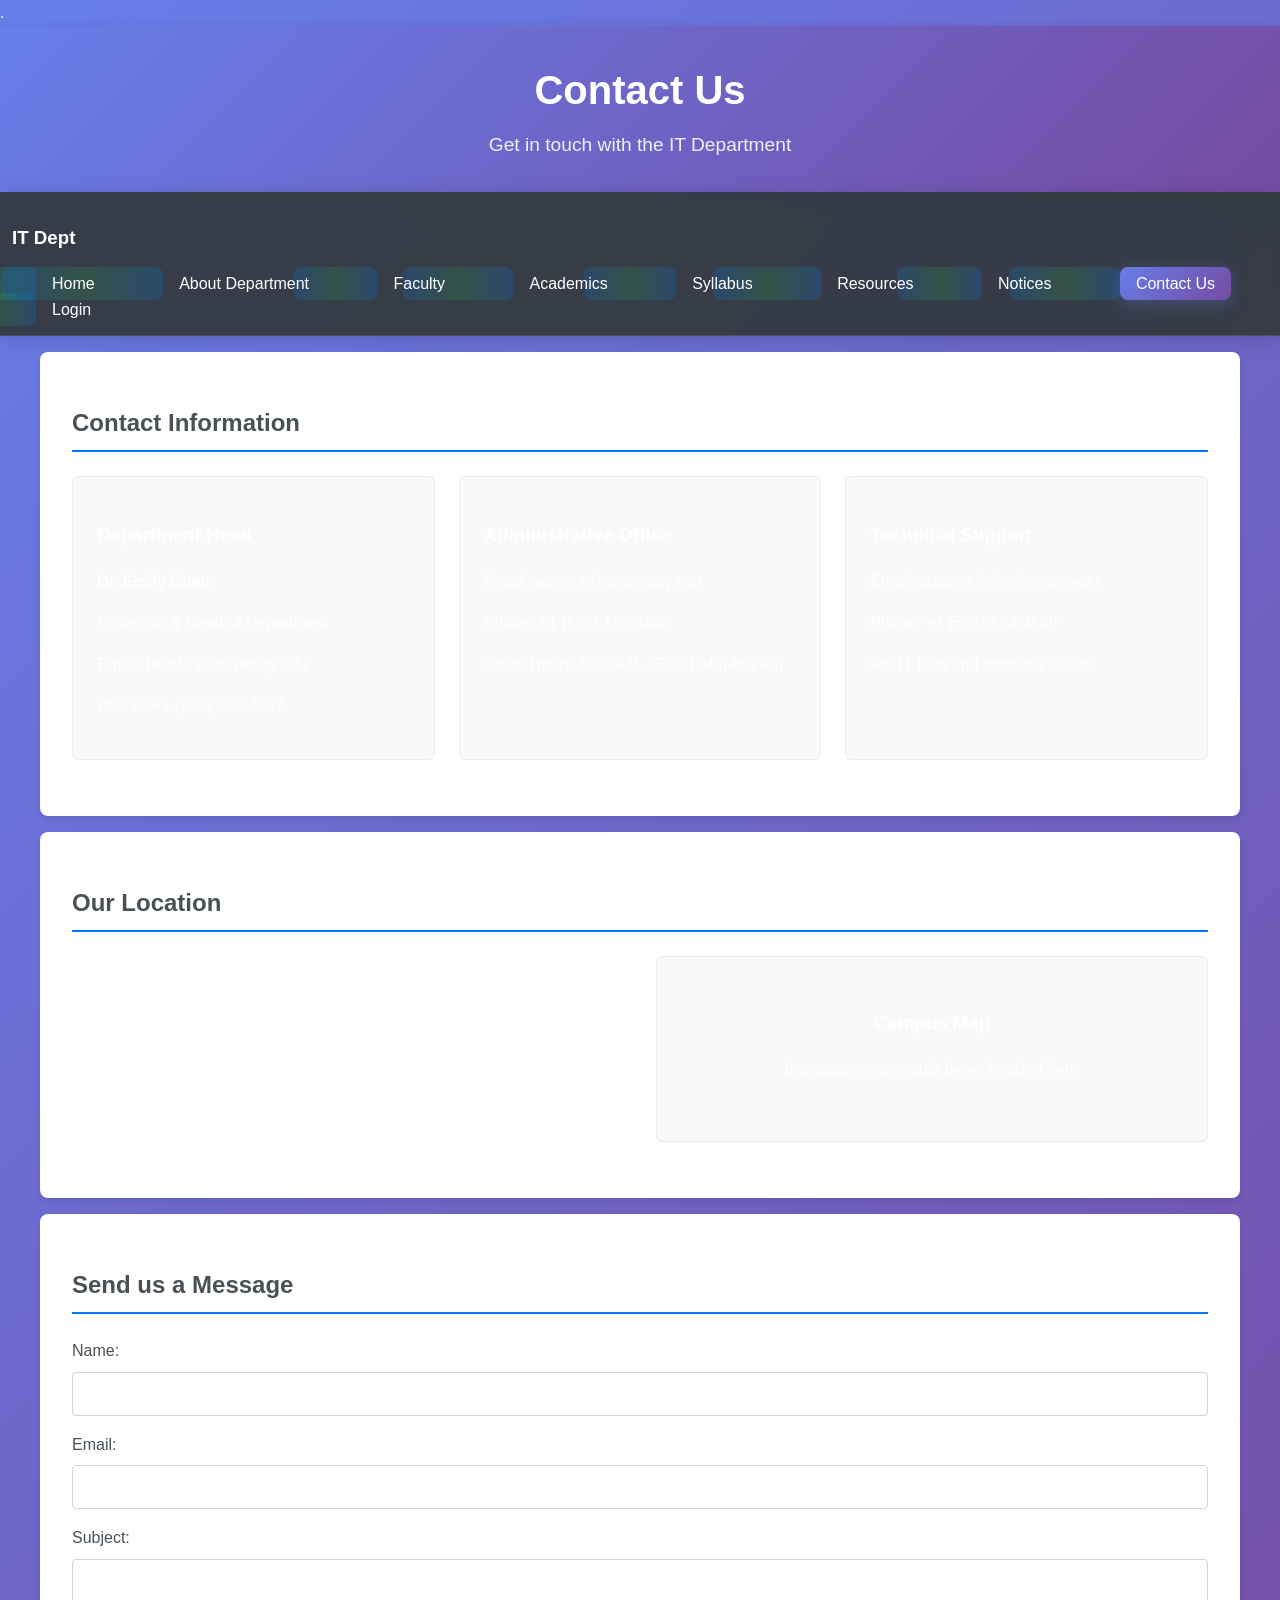
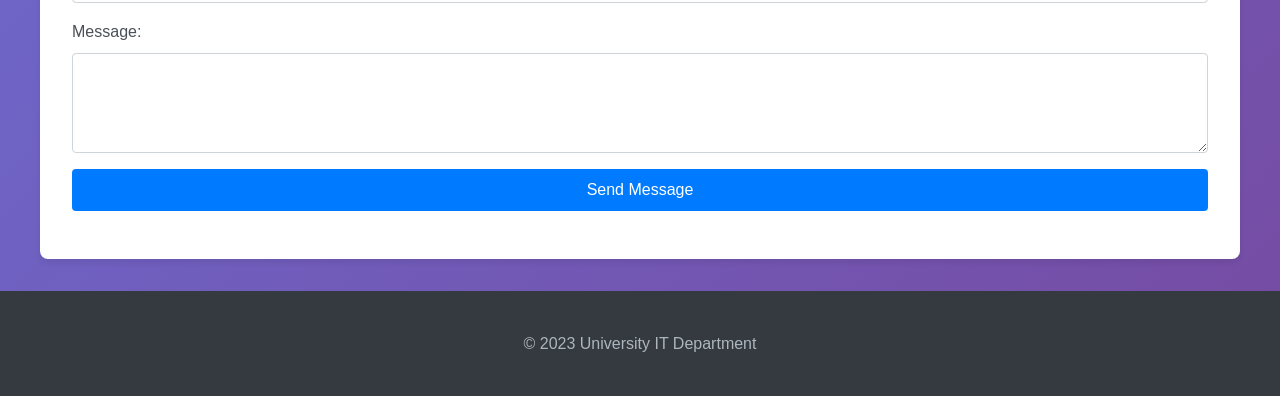
<file: contact.html>
.
<!DOCTYPE html>
<html lang="en">

<head>
    <meta charset="UTF-8">
    <meta name="viewport" content="width=device-width, initial-scale=1.0">
    <title>Contact - IT Department</title>
    <link rel="stylesheet" href="styles.css">
</head>

<body>
    <header>
        <h1>Contact Us</h1>
        <p>Get in touch with the IT Department</p>
    </header>
    <nav class="glass-nav">
        <div class="nav-container">
            <div class="nav-logo">
                <h3>IT Dept</h3>
            </div>
            <div class="hamburger" id="hamburger">
                <span></span>
                <span></span>
                <span></span>
            </div>
            <div class="nav-links" id="nav-links">
                <a href="index.html" class="nav-link">Home</a>
                <a href="about.html" class="nav-link">About Department</a>
                <a href="faculty.html" class="nav-link">Faculty</a>
                <a href="index.html#programs" class="nav-link">Academics</a>
                <a href="syllabus.html" class="nav-link">Syllabus</a>
                <a href="resources.html" class="nav-link">Resources</a>
                <a href="news.html" class="nav-link">Notices</a>
                <a href="contact.html" class="nav-link active">Contact Us</a>
                <a href="index.html" class="nav-link primary">Login</a>
            </div>
        </div>
    </nav>
    <section id="contact-info">
        <h2>Contact Information</h2>
        <div class="contact-details">
            <div class="contact-item">
                <h3>Department Head</h3>
                <p><strong>Dr. Emily Chen</strong></p>
                <p>Professor & Head of Department</p>
                <p>Email: head.it@university.edu</p>
                <p>Phone: +1 (555) 123-4567</p>
            </div>
            <div class="contact-item">
                <h3>Administrative Office</h3>
                <p>Email: admin.it@university.edu</p>
                <p>Phone: +1 (555) 123-4568</p>
                <p>Office Hours: 9:00 AM - 5:00 PM (Mon-Fri)</p>
            </div>
            <div class="contact-item">
                <h3>Technical Support</h3>
                <p>Email: support.it@university.edu</p>
                <p>Phone: +1 (555) 123-4569</p>
                <p>For IT help and technical issues</p>
            </div>
        </div>
    </section>
    <section id="location">
        <h2>Our Location</h2>
        <div class="location-info">
            <div class="address">
                <h3>Address</h3>
                <p>IT Department<br>
                    University Campus<br>
                    123 Technology Drive<br>
                    Tech City, TC 12345</p>
            </div>
            <div class="map-placeholder">
                <h3>Campus Map</h3>
                <p>Interactive map would be embedded here</p>
                <!-- In a real site, embed Google Maps or campus map -->
            </div>
        </div>
    </section>
    <section id="contact-form">
        <h2>Send us a Message</h2>
        <form id="contact-form-element">
            <label for="name">Name:</label>
            <input type="text" id="name" required>
            <label for="email">Email:</label>
            <input type="email" id="email" required>
            <label for="subject">Subject:</label>
            <input type="text" id="subject" required>
            <label for="message">Message:</label>
            <textarea id="message" required></textarea>
            <button type="submit">Send Message</button>
        </form>
    </section>
    <footer>
        <p>&copy; 2023 University IT Department</p>
    </footer>
    <script>
        document.getElementById('contact-form-element').addEventListener('submit', function (e) {
            e.preventDefault();
            alert('Message sent successfully! (simulated)');
            this.reset();
        });
    </script>
    <script src="script.js"></script>
    <script>
        // Hamburger menu functionality
        document.addEventListener('DOMContentLoaded', function () {
            const hamburger = document.getElementById('hamburger');
            const navLinks = document.getElementById('nav-links');

            hamburger.addEventListener('click', function () {
                hamburger.classList.toggle('active');
                navLinks.classList.toggle('active');
            });

            // Close menu when clicking on a link
            const navItems = navLinks.querySelectorAll('.nav-link');
            navItems.forEach(item => {
                item.addEventListener('click', function () {
                    hamburger.classList.remove('active');
                    navLinks.classList.remove('active');
                });
            });

            // Close menu when clicking outside
            document.addEventListener('click', function (event) {
                if (!hamburger.contains(event.target) && !navLinks.contains(event.target)) {
                    hamburger.classList.remove('active');
                    navLinks.classList.remove('active');
                }
            });
        });
    </script>
</body>

</html>
</file>
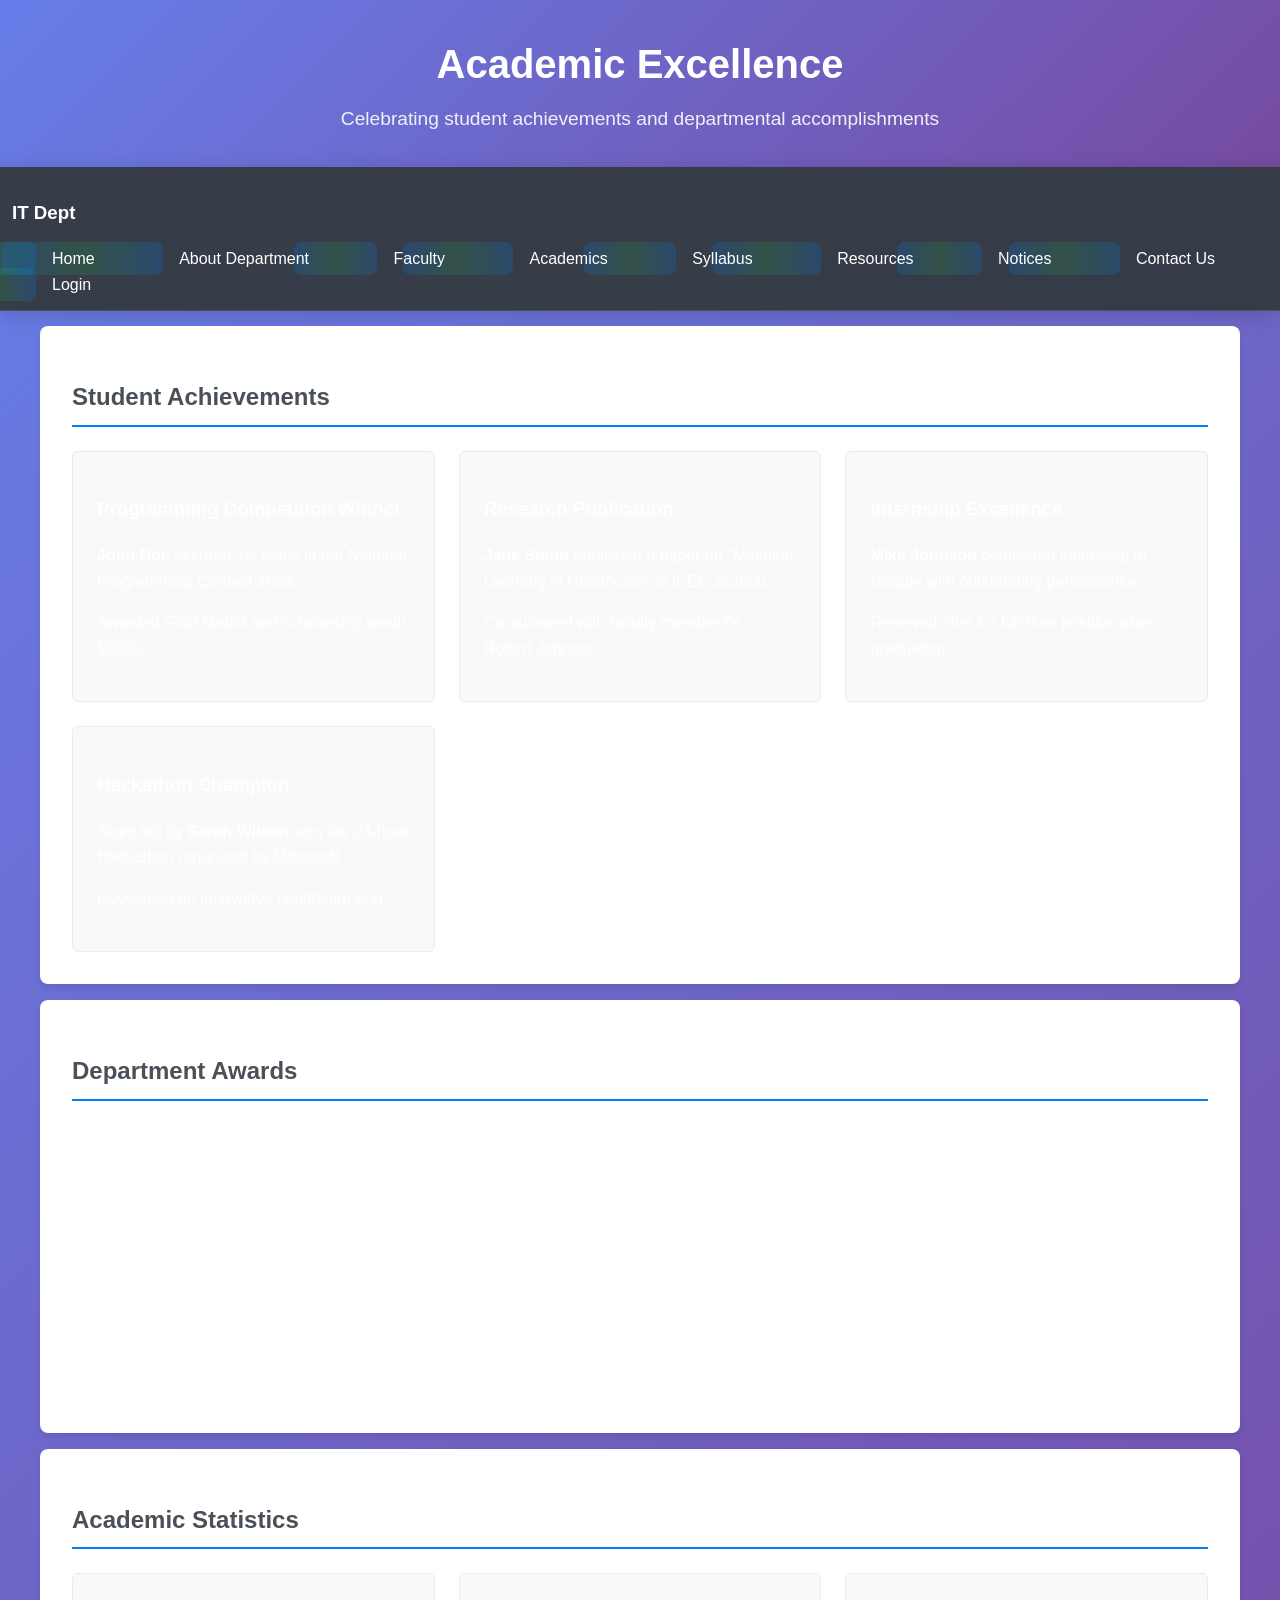
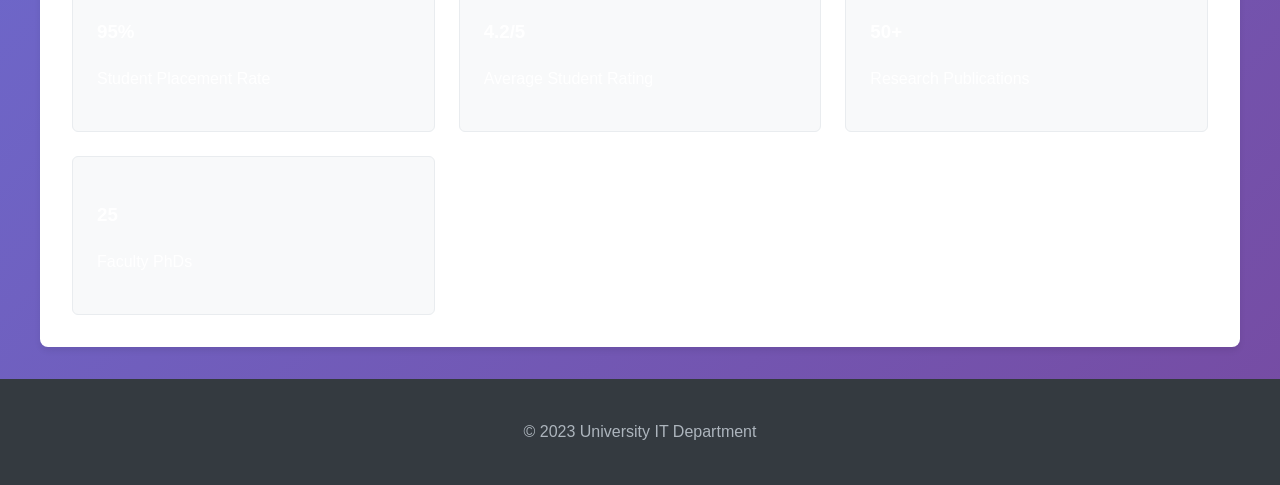
<file: excellence.html>
<!DOCTYPE html>
<html lang="en">

<head>
    <meta charset="UTF-8">
    <meta name="viewport" content="width=device-width, initial-scale=1.0">
    <title>Academic Excellence - IT Department</title>
    <link rel="stylesheet" href="styles.css">
</head>

<body>
    <header>
        <h1>Academic Excellence</h1>
        <p>Celebrating student achievements and departmental accomplishments</p>
    </header>
    <nav class="glass-nav">
        <div class="nav-container">
            <div class="nav-logo">
                <h3>IT Dept</h3>
            </div>
            <div class="hamburger" id="hamburger">
                <span></span>
                <span></span>
                <span></span>
            </div>
            <div class="nav-links" id="nav-links">
                <a href="index.html" class="nav-link">Home</a>
                <a href="about.html" class="nav-link">About Department</a>
                <a href="faculty.html" class="nav-link">Faculty</a>
                <a href="index.html#programs" class="nav-link">Academics</a>
                <a href="syllabus.html" class="nav-link">Syllabus</a>
                <a href="resources.html" class="nav-link">Resources</a>
                <a href="news.html" class="nav-link">Notices</a>
                <a href="contact.html" class="nav-link">Contact Us</a>
                <a href="index.html" class="nav-link primary">Login</a>
            </div>
        </div>
    </nav>
    <section id="achievements">
        <h2>Student Achievements</h2>
        <div class="achievement-grid">
            <div class="achievement">
                <h3>Programming Competition Winner</h3>
                <p><strong>John Doe</strong> secured 1st place in the National Programming Contest 2023.</p>
                <p>Awarded Gold Medal and scholarship worth $5000.</p>
            </div>
            <div class="achievement">
                <h3>Research Publication</h3>
                <p><strong>Jane Smith</strong> published a paper on "Machine Learning in Healthcare" in IEEE Journal.
                </p>
                <p>Co-authored with faculty member Dr. Robert Johnson.</p>
            </div>
            <div class="achievement">
                <h3>Internship Excellence</h3>
                <p><strong>Mike Johnson</strong> completed internship at Google with outstanding performance.</p>
                <p>Received offer for full-time position after graduation.</p>
            </div>
            <div class="achievement">
                <h3>Hackathon Champion</h3>
                <p>Team led by <strong>Sarah Wilson</strong> won the 24-hour Hackathon organized by Microsoft.</p>
                <p>Developed an innovative healthcare app.</p>
            </div>
        </div>
    </section>
    <section id="department-awards">
        <h2>Department Awards</h2>
        <div class="award-list">
            <div class="award">
                <h3>Best IT Department 2023</h3>
                <p>Awarded by National Education Council for excellence in teaching and research.</p>
            </div>
            <div class="award">
                <h3>Industry Partnership Excellence</h3>
                <p>Recognized for outstanding collaboration with leading tech companies.</p>
            </div>
            <div class="award">
                <h3>Research Excellence Award</h3>
                <p>Department faculty published 50+ papers in reputed international journals.</p>
            </div>
        </div>
    </section>
    <section id="statistics">
        <h2>Academic Statistics</h2>
        <div class="stats-grid">
            <div class="stat">
                <h3>95%</h3>
                <p>Student Placement Rate</p>
            </div>
            <div class="stat">
                <h3>4.2/5</h3>
                <p>Average Student Rating</p>
            </div>
            <div class="stat">
                <h3>50+</h3>
                <p>Research Publications</p>
            </div>
            <div class="stat">
                <h3>25</h3>
                <p>Faculty PhDs</p>
            </div>
        </div>
    </section>
    <footer>
        <p>&copy; 2023 University IT Department</p>
    </footer>
    <script src="script.js"></script>
    <script>
        // Hamburger menu functionality
        document.addEventListener('DOMContentLoaded', function () {
            const hamburger = document.getElementById('hamburger');
            const navLinks = document.getElementById('nav-links');

            hamburger.addEventListener('click', function () {
                hamburger.classList.toggle('active');
                navLinks.classList.toggle('active');
            });

            // Close menu when clicking on a link
            const navItems = navLinks.querySelectorAll('.nav-link');
            navItems.forEach(item => {
                item.addEventListener('click', function () {
                    hamburger.classList.remove('active');
                    navLinks.classList.remove('active');
                });
            });

            // Close menu when clicking outside
            document.addEventListener('click', function (event) {
                if (!hamburger.contains(event.target) && !navLinks.contains(event.target)) {
                    hamburger.classList.remove('active');
                    navLinks.classList.remove('active');
                }
            });
        });
    </script>
</body>

</html>
</file>
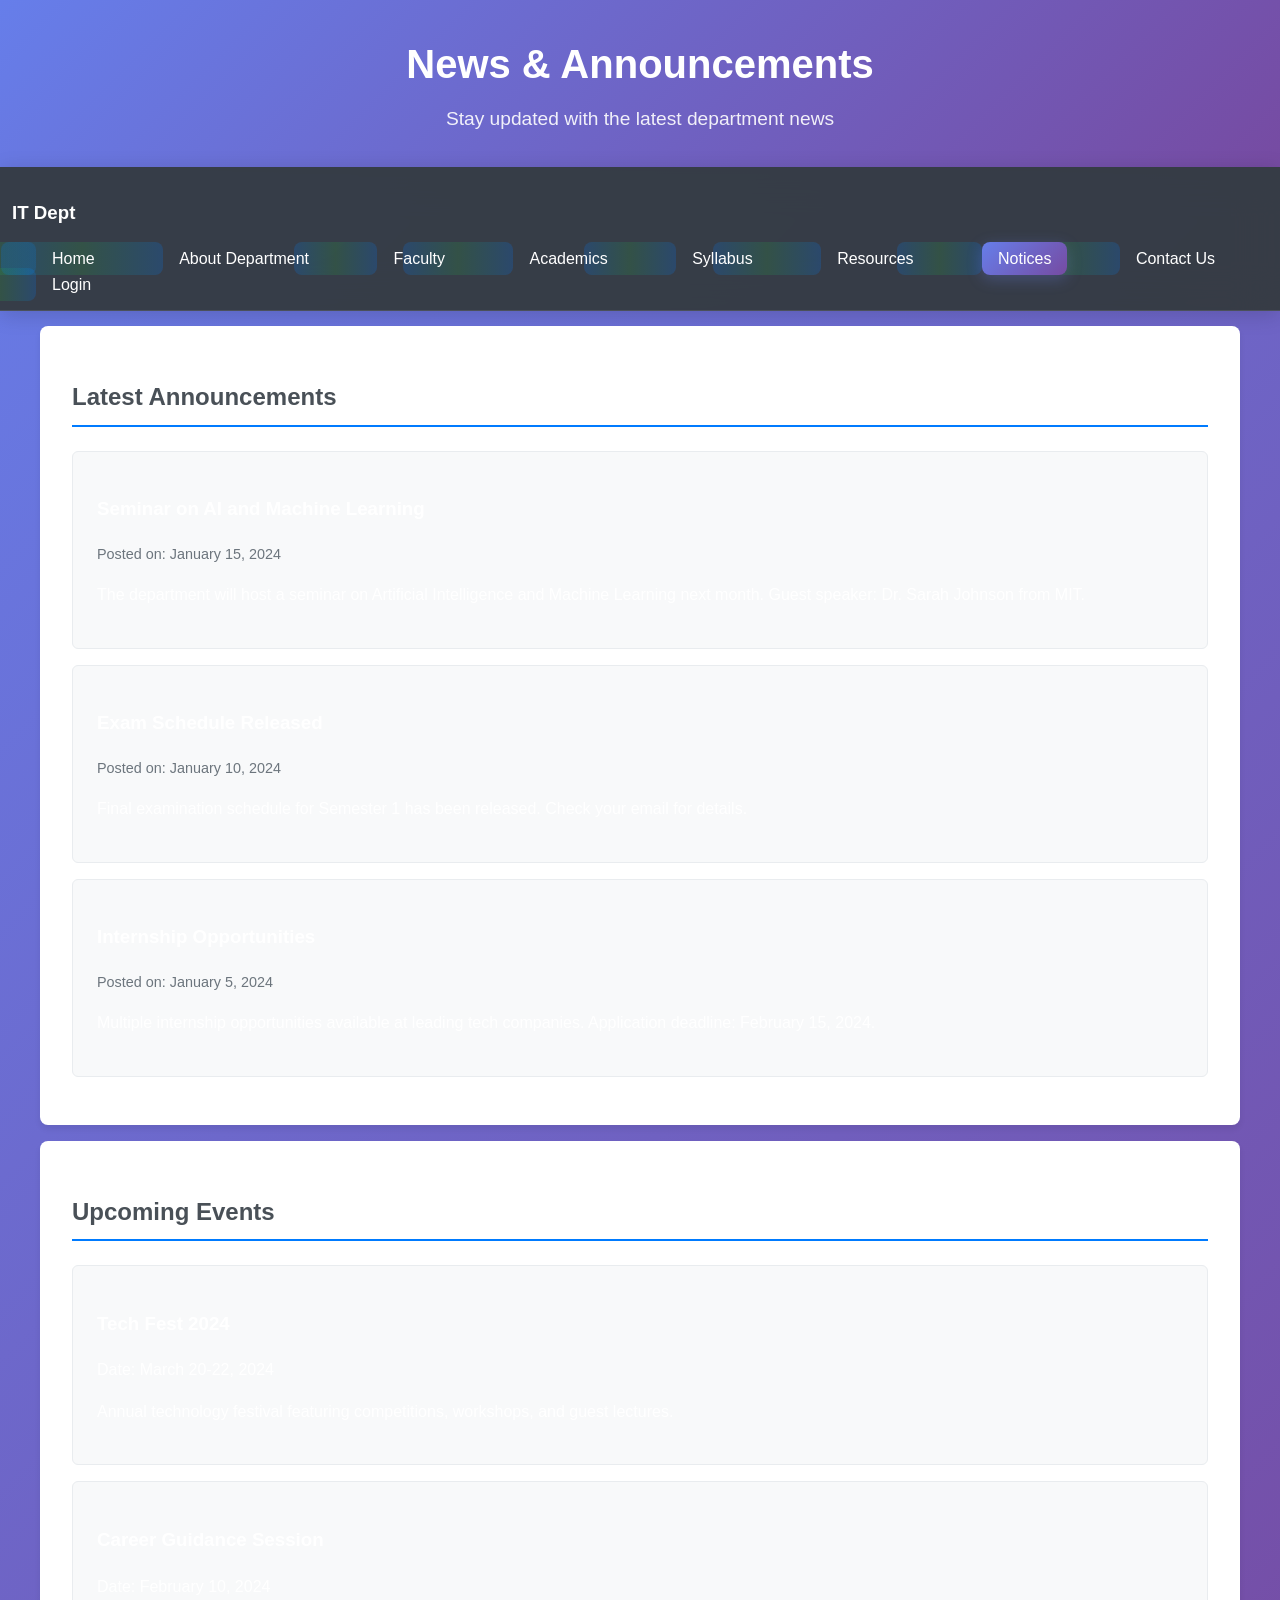
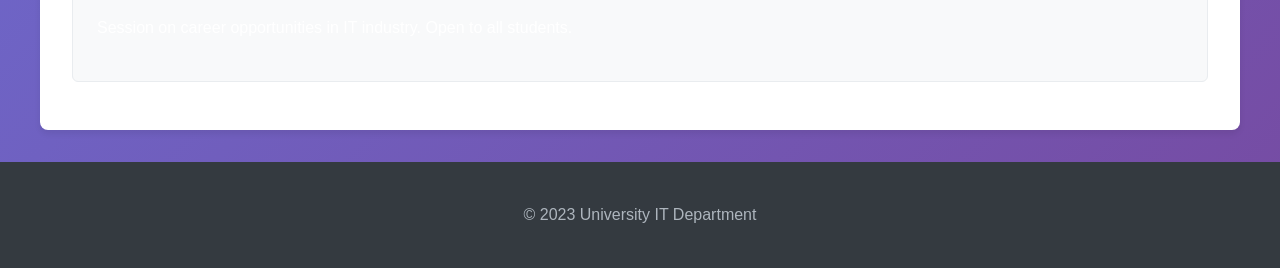
<file: news.html>
<!DOCTYPE html>
<html lang="en">

<head>
    <meta charset="UTF-8">
    <meta name="viewport" content="width=device-width, initial-scale=1.0">
    <title>News & Announcements - IT Department</title>
    <link rel="stylesheet" href="styles.css">
</head>

<body>
    <header>
        <h1>News & Announcements</h1>
        <p>Stay updated with the latest department news</p>
    </header>
    <nav class="glass-nav">
        <div class="nav-container">
            <div class="nav-logo">
                <h3>IT Dept</h3>
            </div>
            <div class="hamburger" id="hamburger">
                <span></span>
                <span></span>
                <span></span>
            </div>
            <div class="nav-links" id="nav-links">
                <a href="index.html" class="nav-link">Home</a>
                <a href="about.html" class="nav-link">About Department</a>
                <a href="faculty.html" class="nav-link">Faculty</a>
                <a href="index.html#programs" class="nav-link">Academics</a>
                <a href="syllabus.html" class="nav-link">Syllabus</a>
                <a href="resources.html" class="nav-link">Resources</a>
                <a href="news.html" class="nav-link active">Notices</a>
                <a href="contact.html" class="nav-link">Contact Us</a>
                <a href="index.html" class="nav-link primary">Login</a>
            </div>
        </div>
    </nav>
    <section id="announcements">
        <h2>Latest Announcements</h2>
        <div class="news-item">
            <h3>Seminar on AI and Machine Learning</h3>
            <p class="date">Posted on: January 15, 2024</p>
            <p>The department will host a seminar on Artificial Intelligence and Machine Learning next month. Guest
                speaker: Dr. Sarah Johnson from MIT.</p>
        </div>
        <div class="news-item">
            <h3>Exam Schedule Released</h3>
            <p class="date">Posted on: January 10, 2024</p>
            <p>Final examination schedule for Semester 1 has been released. Check your email for details.</p>
        </div>
        <div class="news-item">
            <h3>Internship Opportunities</h3>
            <p class="date">Posted on: January 5, 2024</p>
            <p>Multiple internship opportunities available at leading tech companies. Application deadline: February 15,
                2024.</p>
        </div>
    </section>
    <section id="events">
        <h2>Upcoming Events</h2>
        <div class="event">
            <h3>Tech Fest 2024</h3>
            <p>Date: March 20-22, 2024</p>
            <p>Annual technology festival featuring competitions, workshops, and guest lectures.</p>
        </div>
        <div class="event">
            <h3>Career Guidance Session</h3>
            <p>Date: February 10, 2024</p>
            <p>Session on career opportunities in IT industry. Open to all students.</p>
        </div>
    </section>
    <footer>
        <p>&copy; 2023 University IT Department</p>
    </footer>
    <script src="script.js"></script>
    <script>
        // Hamburger menu functionality
        document.addEventListener('DOMContentLoaded', function () {
            const hamburger = document.getElementById('hamburger');
            const navLinks = document.getElementById('nav-links');

            hamburger.addEventListener('click', function () {
                hamburger.classList.toggle('active');
                navLinks.classList.toggle('active');
            });

            // Close menu when clicking on a link
            const navItems = navLinks.querySelectorAll('.nav-link');
            navItems.forEach(item => {
                item.addEventListener('click', function () {
                    hamburger.classList.remove('active');
                    navLinks.classList.remove('active');
                });
            });

            // Close menu when clicking outside
            document.addEventListener('click', function (event) {
                if (!hamburger.contains(event.target) && !navLinks.contains(event.target)) {
                    hamburger.classList.remove('active');
                    navLinks.classList.remove('active');
                }
            });
        });
    </script>
</body>

</html>
</file>
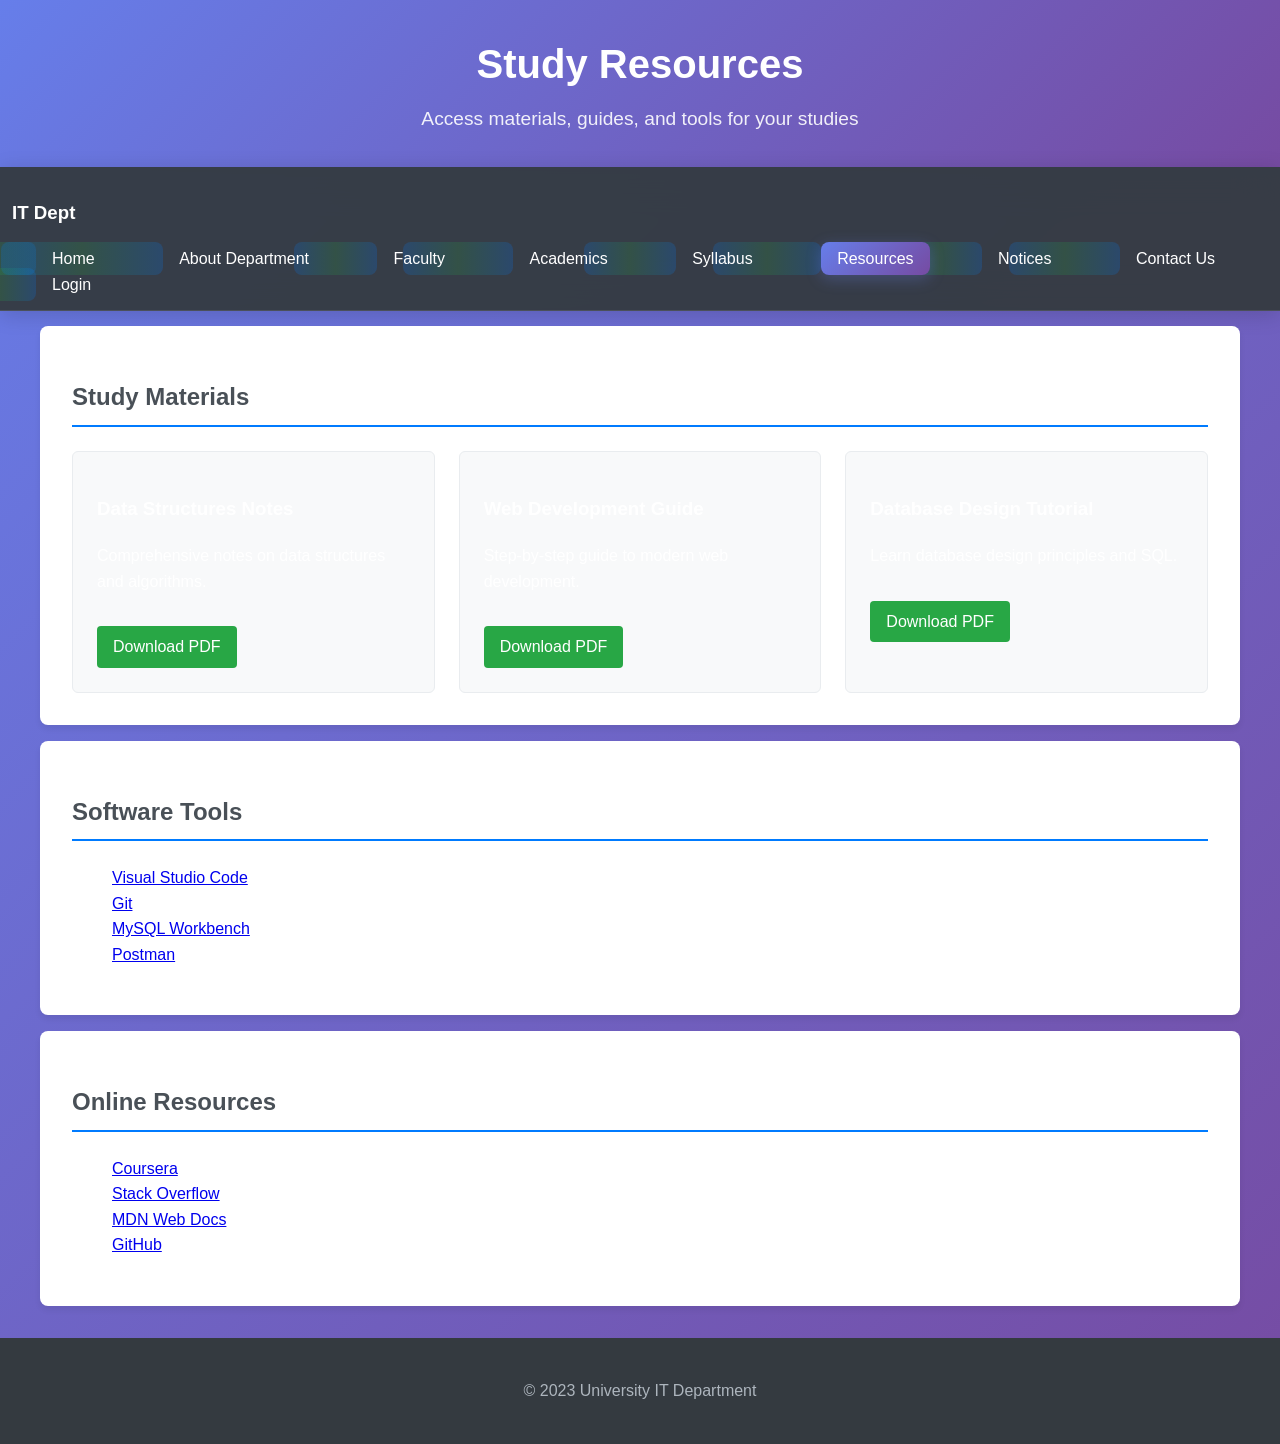
<file: resources.html>
<!DOCTYPE html>
<html lang="en">

<head>
    <meta charset="UTF-8">
    <meta name="viewport" content="width=device-width, initial-scale=1.0">
    <title>Resources - IT Department</title>
    <link rel="stylesheet" href="styles.css">
</head>

<body>
    <header>
        <h1>Study Resources</h1>
        <p>Access materials, guides, and tools for your studies</p>
    </header>
    <nav class="glass-nav">
        <div class="nav-container">
            <div class="nav-logo">
                <h3>IT Dept</h3>
            </div>
            <div class="hamburger" id="hamburger">
                <span></span>
                <span></span>
                <span></span>
            </div>
            <div class="nav-links" id="nav-links">
                <a href="index.html" class="nav-link">Home</a>
                <a href="about.html" class="nav-link">About Department</a>
                <a href="faculty.html" class="nav-link">Faculty</a>
                <a href="index.html#programs" class="nav-link">Academics</a>
                <a href="syllabus.html" class="nav-link">Syllabus</a>
                <a href="resources.html" class="nav-link active">Resources</a>
                <a href="news.html" class="nav-link">Notices</a>
                <a href="contact.html" class="nav-link">Contact Us</a>
                <a href="index.html" class="nav-link primary">Login</a>
            </div>
        </div>
    </nav>
    <section id="study-materials">
        <h2>Study Materials</h2>
        <div class="resource-grid">
            <div class="resource">
                <h3>Data Structures Notes</h3>
                <p>Comprehensive notes on data structures and algorithms.</p>
                <a href="#" class="download-btn">Download PDF</a>
            </div>
            <div class="resource">
                <h3>Web Development Guide</h3>
                <p>Step-by-step guide to modern web development.</p>
                <a href="#" class="download-btn">Download PDF</a>
            </div>
            <div class="resource">
                <h3>Database Design Tutorial</h3>
                <p>Learn database design principles and SQL.</p>
                <a href="#" class="download-btn">Download PDF</a>
            </div>
        </div>
    </section>
    <section id="software-tools">
        <h2>Software Tools</h2>
        <ul>
            <li><a href="#">Visual Studio Code</a> - Recommended code editor</li>
            <li><a href="#">Git</a> - Version control system</li>
            <li><a href="#">MySQL Workbench</a> - Database management</li>
            <li><a href="#">Postman</a> - API testing tool</li>
        </ul>
    </section>
    <section id="online-resources">
        <h2>Online Resources</h2>
        <ul>
            <li><a href="#">Coursera</a> - Online courses</li>
            <li><a href="#">Stack Overflow</a> - Programming Q&A</li>
            <li><a href="#">MDN Web Docs</a> - Web development documentation</li>
            <li><a href="#">GitHub</a> - Code repositories</li>
        </ul>
    </section>
    <footer>
        <p>&copy; 2023 University IT Department</p>
    </footer>
    <script src="script.js"></script>
    <script>
        // Hamburger menu functionality
        document.addEventListener('DOMContentLoaded', function () {
            const hamburger = document.getElementById('hamburger');
            const navLinks = document.getElementById('nav-links');

            hamburger.addEventListener('click', function () {
                hamburger.classList.toggle('active');
                navLinks.classList.toggle('active');
            });

            // Close menu when clicking on a link
            const navItems = navLinks.querySelectorAll('.nav-link');
            navItems.forEach(item => {
                item.addEventListener('click', function () {
                    hamburger.classList.remove('active');
                    navLinks.classList.remove('active');
                });
            });

            // Close menu when clicking outside
            document.addEventListener('click', function (event) {
                if (!hamburger.contains(event.target) && !navLinks.contains(event.target)) {
                    hamburger.classList.remove('active');
                    navLinks.classList.remove('active');
                }
            });
        });
    </script>
</body>

</html>
</file>
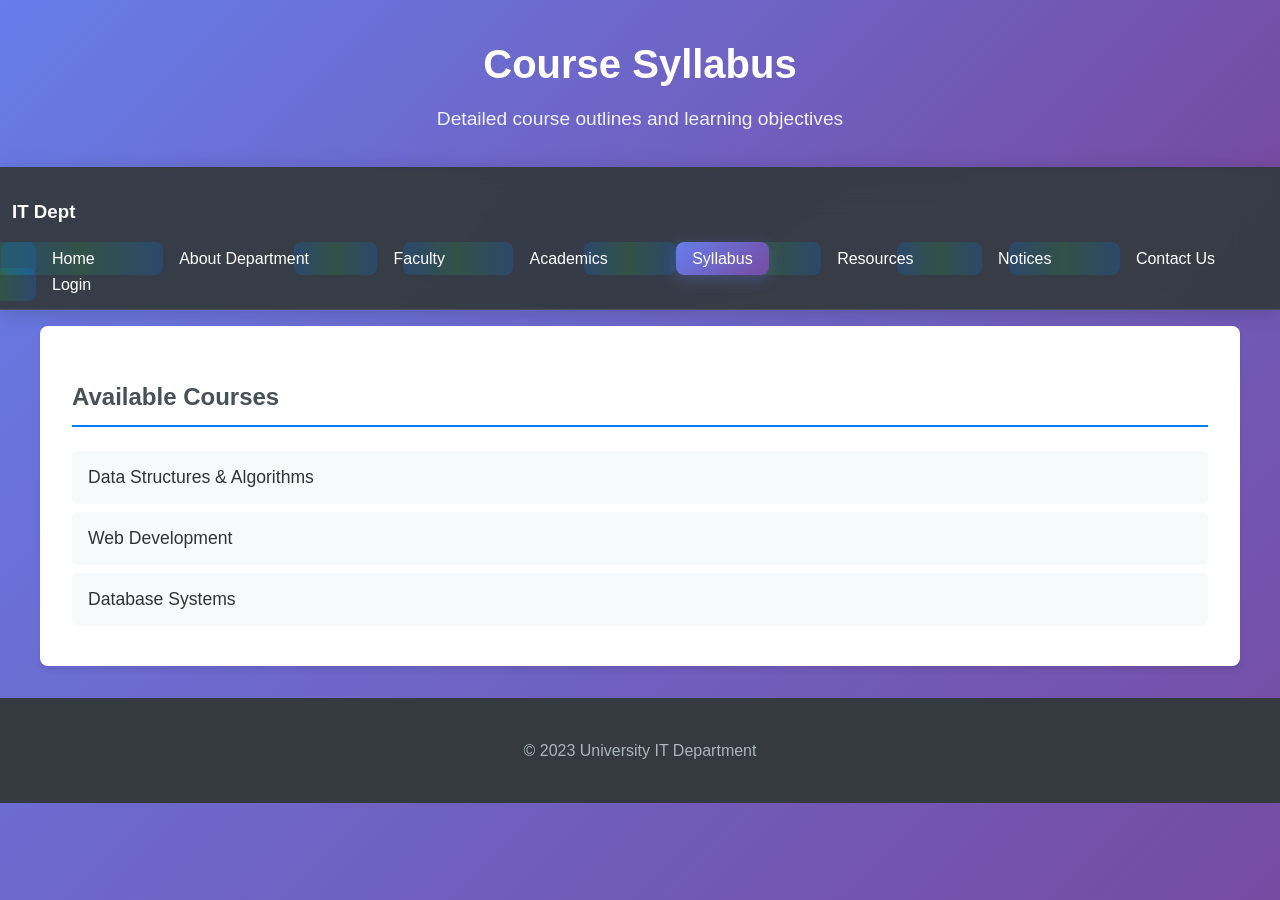
<file: syllabus.html>
<!DOCTYPE html>
<html lang="en">

<head>
    <meta charset="UTF-8">
    <meta name="viewport" content="width=device-width, initial-scale=1.0">
    <title>Syllabus - IT Department</title>
    <link rel="stylesheet" href="styles.css">
</head>

<body>
    <header>
        <h1>Course Syllabus</h1>
        <p>Detailed course outlines and learning objectives</p>
    </header>
    <nav class="glass-nav">
        <div class="nav-container">
            <div class="nav-logo">
                <h3>IT Dept</h3>
            </div>
            <div class="hamburger" id="hamburger">
                <span></span>
                <span></span>
                <span></span>
            </div>
            <div class="nav-links" id="nav-links">
                <a href="index.html" class="nav-link">Home</a>
                <a href="about.html" class="nav-link">About Department</a>
                <a href="faculty.html" class="nav-link">Faculty</a>
                <a href="index.html#programs" class="nav-link">Academics</a>
                <a href="syllabus.html" class="nav-link active">Syllabus</a>
                <a href="resources.html" class="nav-link">Resources</a>
                <a href="news.html" class="nav-link">Notices</a>
                <a href="contact.html" class="nav-link">Contact Us</a>
                <a href="index.html" class="nav-link primary">Login</a>
            </div>
        </div>
    </nav>
    <section id="course-list">
        <h2>Available Courses</h2>
        <div class="course-accordion">
            <button class="accordion">Data Structures & Algorithms</button>
            <div class="panel">
                <h3>Course Code: IT101</h3>
                <h4>Course Description:</h4>
                <p>This course introduces fundamental data structures and algorithms used in computer science.</p>
                <h4>Topics Covered:</h4>
                <ul>
                    <li>Arrays and Linked Lists</li>
                    <li>Stacks and Queues</li>
                    <li>Trees and Graphs</li>
                    <li>Sorting and Searching Algorithms</li>
                    <li>Time Complexity Analysis</li>
                </ul>
                <h4>Assessment:</h4>
                <ul>
                    <li>Mid-term Exam: 30%</li>
                    <li>Final Exam: 40%</li>
                    <li>Assignments: 20%</li>
                    <li>Project: 10%</li>
                </ul>
            </div>
            <button class="accordion">Web Development</button>
            <div class="panel">
                <h3>Course Code: IT201</h3>
                <h4>Course Description:</h4>
                <p>Learn modern web development technologies and best practices.</p>
                <h4>Topics Covered:</h4>
                <ul>
                    <li>HTML5 and CSS3</li>
                    <li>JavaScript and ES6</li>
                    <li>React.js Framework</li>
                    <li>Node.js and Express</li>
                    <li>Database Integration</li>
                </ul>
                <h4>Assessment:</h4>
                <ul>
                    <li>Mid-term Exam: 25%</li>
                    <li>Final Exam: 35%</li>
                    <li>Projects: 30%</li>
                    <li>Lab Work: 10%</li>
                </ul>
            </div>
            <button class="accordion">Database Systems</button>
            <div class="panel">
                <h3>Course Code: IT301</h3>
                <h4>Course Description:</h4>
                <p>Comprehensive study of database design, implementation, and management.</p>
                <h4>Topics Covered:</h4>
                <ul>
                    <li>Relational Database Design</li>
                    <li>SQL Programming</li>
                    <li>Normalization</li>
                    <li>NoSQL Databases</li>
                    <li>Database Security</li>
                </ul>
                <h4>Assessment:</h4>
                <ul>
                    <li>Mid-term Exam: 30%</li>
                    <li>Final Exam: 40%</li>
                    <li>Database Project: 20%</li>
                    <li>SQL Assignments: 10%</li>
                </ul>
            </div>
        </div>
    </section>
    <footer>
        <p>&copy; 2023 University IT Department</p>
    </footer>
    <script>
        var acc = document.getElementsByClassName("accordion");
        var i;

        for (i = 0; i < acc.length; i++) {
            acc[i].addEventListener("click", function () {
                this.classList.toggle("active");
                var panel = this.nextElementSibling;
                if (panel.style.maxHeight) {
                    panel.style.maxHeight = null;
                } else {
                    panel.style.maxHeight = panel.scrollHeight + "px";
                }
            });
        }
    </script>
    <script src="script.js"></script>
    <script>
        // Hamburger menu functionality
        document.addEventListener('DOMContentLoaded', function () {
            const hamburger = document.getElementById('hamburger');
            const navLinks = document.getElementById('nav-links');

            hamburger.addEventListener('click', function () {
                hamburger.classList.toggle('active');
                navLinks.classList.toggle('active');
            });

            // Close menu when clicking on a link
            const navItems = navLinks.querySelectorAll('.nav-link');
            navItems.forEach(item => {
                item.addEventListener('click', function () {
                    hamburger.classList.remove('active');
                    navLinks.classList.remove('active');
                });
            });

            // Close menu when clicking outside
            document.addEventListener('click', function (event) {
                if (!hamburger.contains(event.target) && !navLinks.contains(event.target)) {
                    hamburger.classList.remove('active');
                    navLinks.classList.remove('active');
                }
            });
        });
    </script>
</body>

</html>
</file>
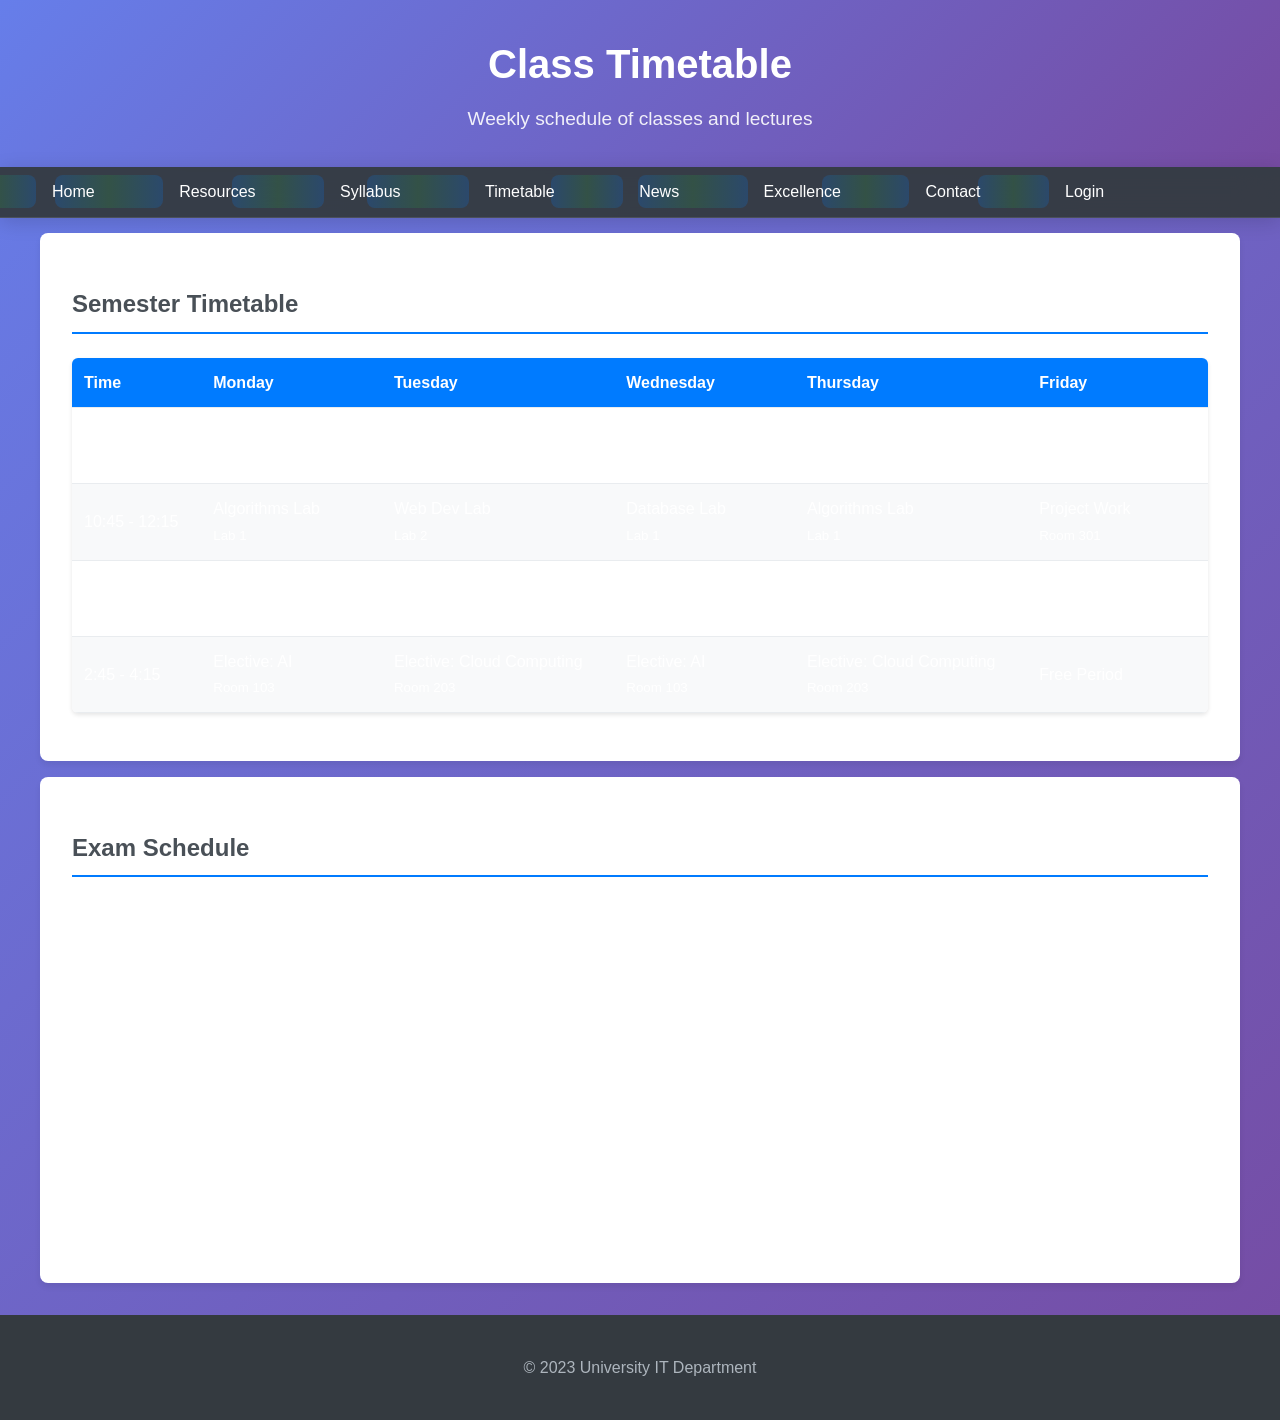
<file: timetable.html>
<!DOCTYPE html>
<html lang="en">

<head>
    <meta charset="UTF-8">
    <meta name="viewport" content="width=device-width, initial-scale=1.0">
    <title>Timetable - IT Department</title>
    <link rel="stylesheet" href="styles.css">
</head>

<body>
    <header>
        <h1>Class Timetable</h1>
        <p>Weekly schedule of classes and lectures</p>
    </header>
    <nav>
        <a href="index.html">Home</a>
        <a href="resources.html">Resources</a>
        <a href="syllabus.html">Syllabus</a>
        <a href="timetable.html">Timetable</a>
        <a href="news.html">News</a>
        <a href="excellence.html">Excellence</a>
        <a href="contact.html">Contact</a>
        <a href="index.html">Login</a>
    </nav>
    <section id="timetable-section">
        <h2>Semester Timetable</h2>
        <div class="timetable-container">
            <table class="timetable">
                <thead>
                    <tr>
                        <th>Time</th>
                        <th>Monday</th>
                        <th>Tuesday</th>
                        <th>Wednesday</th>
                        <th>Thursday</th>
                        <th>Friday</th>
                    </tr>
                </thead>
                <tbody>
                    <tr>
                        <td>9:00 - 10:30</td>
                        <td>Data Structures<br><small>Room 101</small></td>
                        <td>Web Development<br><small>Room 201</small></td>
                        <td>Database Systems<br><small>Room 101</small></td>
                        <td>Data Structures<br><small>Room 101</small></td>
                        <td>Web Development<br><small>Room 201</small></td>
                    </tr>
                    <tr>
                        <td>10:45 - 12:15</td>
                        <td>Algorithms Lab<br><small>Lab 1</small></td>
                        <td>Web Dev Lab<br><small>Lab 2</small></td>
                        <td>Database Lab<br><small>Lab 1</small></td>
                        <td>Algorithms Lab<br><small>Lab 1</small></td>
                        <td>Project Work<br><small>Room 301</small></td>
                    </tr>
                    <tr>
                        <td>1:00 - 2:30</td>
                        <td>Computer Networks<br><small>Room 102</small></td>
                        <td>Software Engineering<br><small>Room 202</small></td>
                        <td>Computer Networks<br><small>Room 102</small></td>
                        <td>Software Engineering<br><small>Room 202</small></td>
                        <td>Computer Networks<br><small>Room 102</small></td>
                    </tr>
                    <tr>
                        <td>2:45 - 4:15</td>
                        <td>Elective: AI<br><small>Room 103</small></td>
                        <td>Elective: Cloud Computing<br><small>Room 203</small></td>
                        <td>Elective: AI<br><small>Room 103</small></td>
                        <td>Elective: Cloud Computing<br><small>Room 203</small></td>
                        <td>Free Period</td>
                    </tr>
                </tbody>
            </table>
        </div>
    </section>
    <section id="exam-schedule">
        <h2>Exam Schedule</h2>
        <div class="exam-list">
            <div class="exam">
                <h3>Mid-term Examinations</h3>
                <p><strong>Data Structures:</strong> February 15, 2024 (10:00 AM - 12:00 PM)</p>
                <p><strong>Web Development:</strong> February 18, 2024 (10:00 AM - 12:00 PM)</p>
                <p><strong>Database Systems:</strong> February 22, 2024 (10:00 AM - 12:00 PM)</p>
            </div>
            <div class="exam">
                <h3>Final Examinations</h3>
                <p><strong>Data Structures:</strong> May 10, 2024 (10:00 AM - 1:00 PM)</p>
                <p><strong>Web Development:</strong> May 15, 2024 (10:00 AM - 1:00 PM)</p>
                <p><strong>Database Systems:</strong> May 20, 2024 (10:00 AM - 1:00 PM)</p>
            </div>
        </div>
    </section>
    <footer>
        <p>&copy; 2023 University IT Department</p>
    </footer>
</body>

</html>
</file>
<file: styles.css>
/* Modern Color Scheme & Base Styles */
:root {
    --primary-gradient: linear-gradient(135deg, #667eea 0%, #764ba2 100%);
    --secondary-gradient: linear-gradient(135deg, #f093fb 0%, #f5576c 100%);
    --accent-gradient: linear-gradient(135deg, #4facfe 0%, #00f2fe 100%);
    --success-gradient: linear-gradient(135deg, #43e97b 0%, #38f9d7 100%);
    --warning-gradient: linear-gradient(135deg, #fa709a 0%, #fee140 100%);

    --glass-bg: rgba(255, 255, 255, 0.1);
    --glass-border: rgba(255, 255, 255, 0.2);
    --text-primary: #ffffff;
    --text-secondary: rgba(255, 255, 255, 0.8);
    --text-muted: rgba(255, 255, 255, 0.6);

    --shadow-light: 0 8px 32px rgba(0, 0, 0, 0.1);
    --shadow-medium: 0 16px 48px rgba(0, 0, 0, 0.15);
    --shadow-heavy: 0 24px 64px rgba(0, 0, 0, 0.2);

    --border-radius: 16px;
    --border-radius-large: 24px;
}

* {
    box-sizing: border-box;
}

body {
    font-family: 'Inter', -apple-system, BlinkMacSystemFont, 'Segoe UI', Roboto, sans-serif;
    margin: 0;
    padding: 0;
    background: var(--primary-gradient);
    min-height: 100vh;
    line-height: 1.6;
    color: var(--text-primary);
    animation: pageLoad 1s cubic-bezier(0.16, 1, 0.3, 1);
    overflow-x: hidden;
}

@keyframes pageLoad {
    from {
        opacity: 0;
        transform: translateY(30px) scale(0.98);
    }
    to {
        opacity: 1;
        transform: translateY(0) scale(1);
    }
}

/* Page-specific backgrounds */
.login-page {
    background: var(--primary-gradient);
    position: relative;
}

.login-page::before {
    content: '';
    position: absolute;
    top: 0;
    left: 0;
    right: 0;
    bottom: 0;
    background-image:
        radial-gradient(circle at 20% 80%, rgba(120, 119, 198, 0.3) 0%, transparent 50%),
        radial-gradient(circle at 80% 20%, rgba(255, 255, 255, 0.1) 0%, transparent 50%),
        radial-gradient(circle at 40% 40%, rgba(138, 43, 226, 0.2) 0%, transparent 50%);
    animation: backgroundFloat 20s ease-in-out infinite;
}

@keyframes backgroundFloat {
    0%, 100% { transform: translateY(0px) rotate(0deg); }
    33% { transform: translateY(-10px) rotate(1deg); }
    66% { transform: translateY(10px) rotate(-1deg); }
}

.dashboard-page {
    background: linear-gradient(135deg, #0f0f23 0%, #1a1a2e 50%, #16213e 100%);
}

.dashboard-page::before {
    content: '';
    position: absolute;
    top: 0;
    left: 0;
    right: 0;
    bottom: 0;
    background-image:
        radial-gradient(circle at 30% 20%, rgba(0, 242, 254, 0.1) 0%, transparent 50%),
        radial-gradient(circle at 70% 80%, rgba(138, 43, 226, 0.1) 0%, transparent 50%);
    animation: dashboardParticles 15s ease-in-out infinite;
}

@keyframes dashboardParticles {
    0%, 100% { opacity: 0.5; transform: scale(1); }
    50% { opacity: 0.8; transform: scale(1.05); }
}

.resources-page {
    background: linear-gradient(135deg, #667eea 0%, #764ba2 50%, #f093fb 100%);
}

.resources-page::before {
    content: '';
    position: absolute;
    top: 0;
    left: 0;
    right: 0;
    bottom: 0;
    background-image: url("data:image/svg+xml,%3Csvg width='60' height='60' viewBox='0 0 60 60' xmlns='http://www.w3.org/2000/svg'%3E%3Cg fill='none' fill-rule='evenodd'%3E%3Cg fill='%23ffffff' fill-opacity='0.05'%3E%3Ccircle cx='30' cy='30' r='4'/%3E%3C/g%3E%3C/g%3E%3C/svg%3E");
}

.academic-page {
    background: linear-gradient(135deg, #4facfe 0%, #00f2fe 50%, #43e97b 100%);
}

.academic-page::before {
    content: '';
    position: absolute;
    top: 0;
    left: 0;
    right: 0;
    bottom: 0;
    background-image:
        radial-gradient(circle at 25% 25%, rgba(255, 255, 255, 0.1) 0%, transparent 50%),
        radial-gradient(circle at 75% 75%, rgba(255, 255, 255, 0.05) 0%, transparent 50%);
}

header {
    background: linear-gradient(135deg, #667eea 0%, #764ba2 100%);
    color: white;
    text-align: center;
    padding: 2rem 1rem;
    box-shadow: 0 2px 10px rgba(0,0,0,0.1);
    animation: headerSlideDown 1s ease-out 0.2s both;
}

@keyframes headerSlideDown {
    from {
        opacity: 0;
        transform: translateY(-50px);
    }
    to {
        opacity: 1;
        transform: translateY(0);
    }
}

header h1 {
    margin: 0;
    font-size: 2.5rem;
}

header p {
    margin: 0.5rem 0 0 0;
    font-size: 1.2rem;
    opacity: 0.9;
}

nav {
    background: rgba(52, 58, 64, 0.95);
    backdrop-filter: blur(20px);
    border-bottom: 1px solid rgba(255, 255, 255, 0.1);
    padding: 0.75rem;
    box-shadow: 0 4px 20px rgba(0, 0, 0, 0.15);
    animation: navSlideIn 1s cubic-bezier(0.68, -0.55, 0.265, 1.55) 0.6s both;
}

@keyframes navSlideIn {
    from {
        opacity: 0;
        transform: translateX(-100%) scaleX(0);
        transform-origin: left;
    }
    to {
        opacity: 1;
        transform: translateX(0) scaleX(1);
        transform-origin: left;
    }
}

nav a {
    color: #ffffff;
    margin: 0 1.5rem;
    text-decoration: none;
    font-weight: 500;
    transition: all 0.4s cubic-bezier(0.175, 0.885, 0.32, 1.275);
    position: relative;
    overflow: hidden;
    padding: 0.5rem 1rem;
    border-radius: 8px;
}

nav a::before {
    content: '';
    position: absolute;
    top: 0;
    left: -100%;
    width: 100%;
    height: 100%;
    background: linear-gradient(90deg,
        rgba(0, 123, 255, 0.2),
        rgba(40, 167, 69, 0.2),
        rgba(0, 123, 255, 0.2));
    transition: left 0.5s cubic-bezier(0.175, 0.885, 0.32, 1.275);
    z-index: -1;
    border-radius: 8px;
}

nav a::after {
    content: '';
    position: absolute;
    bottom: 0;
    left: 50%;
    width: 0;
    height: 2px;
    background: linear-gradient(90deg, #007bff, #28a745);
    transition: all 0.4s cubic-bezier(0.175, 0.885, 0.32, 1.275);
    transform: translateX(-50%);
}

nav a:hover {
    color: #ffffff;
    text-decoration: none;
    transform: translateY(-3px) scale(1.05);
    text-shadow: 0 2px 4px rgba(0, 0, 0, 0.3);
}

nav a:hover::before {
    left: 0;
}

nav a:hover::after {
    width: 80%;
}

nav a.active {
    background: var(--primary-gradient);
    box-shadow: 0 4px 15px rgba(102, 126, 234, 0.3);
}

section {
    padding: 2rem;
    margin: 1rem auto;
    max-width: 1200px;
    background-color: white;
    border-radius: 8px;
    box-shadow: 0 4px 6px rgba(0,0,0,0.07);
    animation: sectionFadeIn 0.8s ease-out both;
    animation-delay: calc(var(--section-order, 0) * 0.2s);
}

section:nth-child(1) { --section-order: 1; }
section:nth-child(2) { --section-order: 2; }
section:nth-child(3) { --section-order: 3; }
section:nth-child(4) { --section-order: 4; }

@keyframes sectionFadeIn {
    from {
        opacity: 0;
        transform: translateY(30px);
    }
    to {
        opacity: 1;
        transform: translateY(0);
    }
}

section h2 {
    color: #495057;
    border-bottom: 2px solid #007bff;
    padding-bottom: 0.5rem;
    margin-bottom: 1.5rem;
    animation: titleSlideIn 0.6s ease-out 0.3s both;
}

@keyframes titleSlideIn {
    from {
        opacity: 0;
        transform: translateX(-20px);
    }
    to {
        opacity: 1;
        transform: translateX(0);
    }
}

footer {
    text-align: center;
    padding: 1.5rem;
    background-color: #343a40;
    color: #adb5bd;
    margin-top: 2rem;
}

/* Hamburger Menu */
.hamburger {
    display: none;
    flex-direction: column;
    cursor: pointer;
    padding: 0.5rem;
    border-radius: 4px;
    transition: background-color 0.3s ease;
}

.hamburger:hover {
    background-color: rgba(255, 255, 255, 0.1);
}

.hamburger span {
    width: 25px;
    height: 3px;
    background: var(--text-primary);
    margin: 3px 0;
    transition: 0.3s;
    border-radius: 2px;
}

.hamburger.active span:nth-child(1) {
    transform: rotate(-45deg) translate(-5px, 6px);
}

.hamburger.active span:nth-child(2) {
    opacity: 0;
}

.hamburger.active span:nth-child(3) {
    transform: rotate(45deg) translate(-5px, -6px);
}

/* Responsive Navigation */
@media (max-width: 768px) {
    body {
        overflow-x: hidden;
    }

    nav {
        position: fixed;
        top: 0;
        left: 0;
        right: 0;
        z-index: 1000;
        padding: 0.5rem 1rem;
    }

    .hamburger {
        display: flex;
        order: 2;
        margin-left: auto;
        z-index: 1002;
        position: relative;
        cursor: pointer;
    }

    .nav-logo {
        order: 1;
    }

    .nav-links {
        display: none;
        position: fixed;
        top: 60px;
        left: 0;
        width: 100vw;
        height: calc(100vh - 60px);
        background: rgba(52, 58, 64, 0.98);
        backdrop-filter: blur(20px);
        flex-direction: column;
        justify-content: flex-start;
        align-items: center;
        padding: 2rem 1rem 0;
        z-index: 999;
        border-top: 1px solid rgba(255, 255, 255, 0.1);
        overflow-y: auto;
        box-sizing: border-box;
    }

    .nav-links.active {
        display: flex;
        animation: slideDown 0.3s ease-out;
    }

    @keyframes slideDown {
        from {
            opacity: 0;
            transform: translateY(-20px);
        }
        to {
            opacity: 1;
            transform: translateY(0);
        }
    }

    .nav-link {
        width: 90%;
        max-width: 280px;
        margin: 0.5rem 0;
        padding: 1rem;
        border-radius: 10px;
        text-align: center;
        background: rgba(255, 255, 255, 0.1);
        border: 1px solid rgba(255, 255, 255, 0.2);
        transition: all 0.3s ease;
        font-size: 1rem;
        font-weight: 600;
        display: block;
        text-decoration: none;
        color: var(--text-primary);
        position: relative;
    }

    .nav-link:hover {
        transform: translateY(-2px);
        background: rgba(255, 255, 255, 0.2);
        box-shadow: 0 4px 15px rgba(0, 123, 255, 0.2);
    }

    .nav-link:active {
        transform: translateY(0);
    }
}

/* Login Page Styles */
.login-page {
    margin: 0;
    padding: 0;
    min-height: 100vh;
    display: flex;
    align-items: center;
    justify-content: center;
    position: relative;
    font-family: 'Segoe UI', Tahoma, Geneva, Verdana, sans-serif;
}

.background-placeholder {
    position: fixed;
    top: 0;
    left: 0;
    width: 100%;
    height: 100%;
    background-image: url('login-background.jpg'); /* Replace with your image path */
    background-size: cover;
    background-position: center;
    background-repeat: no-repeat;
    z-index: -2;
}

.background-overlay {
    position: fixed;
    top: 0;
    left: 0;
    width: 100%;
    height: 100%;
    background: linear-gradient(135deg, rgba(102, 126, 234, 0.9) 0%, rgba(118, 75, 162, 0.9) 100%);
    z-index: -1;
}

.login-wrapper {
    width: 100%;
    max-width: 450px;
    padding: 2rem;
    z-index: 1;
}

.login-card {
    background: rgba(255, 255, 255, 0.1);
    backdrop-filter: blur(20px);
    border-radius: 20px;
    box-shadow: 0 20px 40px rgba(0, 0, 0, 0.1);
    border: 1px solid rgba(255, 255, 255, 0.2);
    overflow: hidden;
    animation: slideIn 0.5s ease-out;
}

@keyframes slideIn {
    from {
        opacity: 0;
        transform: translateY(30px);
    }
    to {
        opacity: 1;
        transform: translateY(0);
    }
}

.login-header {
    text-align: center;
    padding: 2rem 2rem 1rem;
    background: linear-gradient(135deg, #667eea 0%, #764ba2 100%);
    color: white;
}

.login-header h1 {
    margin: 0 0 0.5rem 0;
    font-size: 2rem;
    font-weight: 600;
}

.login-header p {
    margin: 0;
    opacity: 0.9;
    font-size: 0.95rem;
}

.login-toggle {
    display: flex;
    margin: 0 2rem;
    background: #f8f9fa;
    border-radius: 10px;
    overflow: hidden;
    box-shadow: inset 0 2px 4px rgba(0, 0, 0, 0.1);
}

.tab-btn {
    flex: 1;
    padding: 1rem;
    border: none;
    background: transparent;
    color: #6c757d;
    font-weight: 600;
    cursor: pointer;
    transition: all 0.3s ease;
    position: relative;
    overflow: hidden;
}

.tab-btn::before {
    content: '';
    position: absolute;
    top: 50%;
    left: 50%;
    width: 0;
    height: 0;
    background: rgba(255, 255, 255, 0.3);
    border-radius: 50%;
    transform: translate(-50%, -50%);
    transition: width 0.6s ease, height 0.6s ease;
}

.tab-btn:hover::before {
    width: 300px;
    height: 300px;
}

.tab-btn:hover {
    transform: translateY(-1px) scale(1.1);
    background: rgba(255, 255, 255, 0.1);
    z-index: 2;
    box-shadow: 0 8px 25px rgba(0, 123, 255, 0.3);
}

.tab-btn.active {
    background: white;
    color: #007bff;
    box-shadow: 0 2px 8px rgba(0, 0, 0, 0.1);
}

.login-forms {
    padding: 2rem;
}

.login-form {
    display: none;
    animation: fadeIn 0.3s ease-in;
}

.login-form.active {
    display: block;
}

@keyframes fadeIn {
    from {
        opacity: 0;
        transform: translateY(10px);
    }
    to {
        opacity: 1;
        transform: translateY(0);
    }
}

.form-group {
    margin-bottom: 1.5rem;
}

.form-group label {
    display: block;
    margin-bottom: 0.5rem;
    color: rgba(255, 255, 255, 0.9);
    font-weight: 500;
    font-size: 0.9rem;
}

.form-group input {
    width: 100%;
    padding: 0.875rem 1rem;
    border: 2px solid rgba(255, 255, 255, 0.3);
    border-radius: 8px;
    font-size: 1rem;
    transition: all 0.3s ease;
    background: rgba(255, 255, 255, 0.1);
    color: white;
}

.form-group input::placeholder {
    color: rgba(255, 255, 255, 0.7);
}

.form-group input:focus {
    outline: none;
    border-color: rgba(255, 255, 255, 0.8);
    background: rgba(255, 255, 255, 0.2);
    box-shadow: 0 0 0 3px rgba(255, 255, 255, 0.1);
}

.login-btn {
    width: 100%;
    padding: 0.875rem;
    background: linear-gradient(135deg, #667eea 0%, #764ba2 100%);
    color: white;
    border: none;
    border-radius: 8px;
    font-size: 1rem;
    font-weight: 600;
    cursor: pointer;
    transition: all 0.3s ease;
    margin-top: 1rem;
}

.login-btn:hover {
    transform: translateY(-2px);
    box-shadow: 0 8px 25px rgba(102, 126, 234, 0.3);
}

.error {
    color: #dc3545;
    font-size: 0.85rem;
    margin-top: 0.5rem;
    text-align: center;
}

.login-footer {
    padding: 1rem 2rem 2rem;
    text-align: center;
    background: rgba(255, 255, 255, 0.1);
    border-top: 1px solid rgba(255, 255, 255, 0.2);
}

.login-footer p {
    margin: 0.5rem 0;
    font-size: 0.85rem;
    color: rgba(255, 255, 255, 0.8);
}

.login-footer strong {
    color: rgba(255, 255, 255, 0.9);
}

/* Responsive Login */
@media (max-width: 480px) {
    .login-wrapper {
        padding: 1rem;
    }

    .login-header {
        padding: 1.5rem 1.5rem 1rem;
    }

    .login-header h1 {
        font-size: 1.5rem;
    }

    .login-forms {
        padding: 1.5rem;
    }

    .tab-btn {
        padding: 0.75rem;
        font-size: 0.9rem;
    }
}

/* Form Styles */
form {
    display: flex;
    flex-direction: column;
}

label {
    margin-bottom: 0.5rem;
    font-weight: 500;
    color: #495057;
}

input, textarea, select {
    margin-bottom: 1rem;
    padding: 0.75rem;
    border: 1px solid #ced4da;
    border-radius: 4px;
    font-size: 1rem;
    transition: border-color 0.3s ease;
}

input:focus, textarea:focus, select:focus {
    outline: none;
    border-color: #007bff;
    box-shadow: 0 0 0 2px rgba(0,123,255,0.25);
}

textarea {
    resize: vertical;
    min-height: 100px;
}

button {
    background-color: #007bff;
    color: white;
    border: none;
    padding: 0.75rem 1.5rem;
    cursor: pointer;
    border-radius: 4px;
    font-size: 1rem;
    font-weight: 500;
    transition: all 0.3s ease;
    position: relative;
    overflow: hidden;
}

button::before {
    content: '';
    position: absolute;
    top: 50%;
    left: 50%;
    width: 0;
    height: 0;
    background: rgba(255, 255, 255, 0.3);
    border-radius: 50%;
    transform: translate(-50%, -50%);
    transition: width 0.6s ease, height 0.6s ease;
}

button:hover::before {
    width: 300px;
    height: 300px;
}

button:hover {
    background-color: #0056b3;
    transform: translateY(-2px);
    box-shadow: 0 4px 12px rgba(0, 123, 255, 0.3);
}

button:active {
    transform: translateY(0);
    transition: transform 0.1s ease;
}

/* Grid Layouts */
.resource-grid, .achievement-grid, .stats-grid, .tool-grid {
    display: grid;
    grid-template-columns: repeat(auto-fit, minmax(300px, 1fr));
    gap: 1.5rem;
}

.resource, .achievement, .stat, .tool {
    background-color: #f8f9fa;
    padding: 1.5rem;
    border-radius: 6px;
    border: 1px solid #e9ecef;
    transition: transform 0.3s ease, box-shadow 0.3s ease;
}

.resource:hover, .achievement:hover, .stat:hover, .tool:hover {
    transform: translateY(-2px);
    box-shadow: 0 4px 8px rgba(0,0,0,0.1);
}

.download-btn {
    display: inline-block;
    background-color: #28a745;
    color: white;
    padding: 0.5rem 1rem;
    text-decoration: none;
    border-radius: 4px;
    margin-top: 1rem;
    transition: background-color 0.3s ease;
}

.download-btn:hover {
    background-color: #218838;
    color: white;
    text-decoration: none;
}

/* Table Styles */
table {
    width: 100%;
    border-collapse: collapse;
    margin: 1rem 0;
    background-color: white;
    border-radius: 6px;
    overflow: hidden;
    box-shadow: 0 2px 4px rgba(0,0,0,0.1);
}

th, td {
    padding: 0.75rem;
    text-align: left;
    border-bottom: 1px solid #e9ecef;
}

th {
    background-color: #007bff;
    color: white;
    font-weight: 600;
}

tr:nth-child(even) {
    background-color: #f8f9fa;
}

tr:hover {
    background-color: #e3f2fd;
}

/* Accordion Styles */
.accordion {
    background-color: #f8f9fa;
    color: #333;
    cursor: pointer;
    padding: 1rem;
    width: 100%;
    text-align: left;
    border: none;
    outline: none;
    transition: background-color 0.3s ease;
    border-radius: 6px;
    margin-bottom: 0.5rem;
    font-size: 1.1rem;
    font-weight: 500;
}

.accordion:hover {
    background-color: #e9ecef;
}

.accordion.active {
    background-color: #007bff;
    color: white;
}

.panel {
    padding: 0 1rem;
    background-color: white;
    max-height: 0;
    overflow: hidden;
    transition: max-height 0.3s ease-out;
    border-radius: 0 0 6px 6px;
}

/* News and Events */
.news-item, .event {
    border: 1px solid #e9ecef;
    padding: 1.5rem;
    margin: 1rem 0;
    border-radius: 6px;
    background-color: #f8f9fa;
}

.date {
    color: #6c757d;
    font-size: 0.9rem;
    margin-bottom: 0.5rem;
}

/* Contact Styles */
.contact-details {
    display: grid;
    grid-template-columns: repeat(auto-fit, minmax(250px, 1fr));
    gap: 1.5rem;
    margin: 1.5rem 0;
}

.contact-item {
    background-color: #f8f9fa;
    padding: 1.5rem;
    border-radius: 6px;
    border: 1px solid #e9ecef;
}

.location-info {
    display: grid;
    grid-template-columns: 1fr 1fr;
    gap: 2rem;
    margin: 1.5rem 0;
}

.map-placeholder {
    background-color: #f8f9fa;
    padding: 2rem;
    border-radius: 6px;
    text-align: center;
    border: 1px solid #e9ecef;
}

/* Responsive Design */
@media (max-width: 768px) {
    /* General responsive adjustments */
    header h1 {
        font-size: 2rem;
        line-height: 1.2;
    }

    header p {
        font-size: 1rem;
    }

    section {
        padding: 1rem;
        margin: 0.5rem auto;
        border-radius: 12px;
    }

    /* Grid layouts for mobile */
    .resource-grid, .achievement-grid, .stats-grid, .tool-grid {
        grid-template-columns: 1fr;
        gap: 1rem;
    }

    .location-info {
        grid-template-columns: 1fr;
        gap: 1rem;
    }

    /* Table responsiveness */
    table {
        font-size: 0.9rem;
        overflow-x: auto;
        display: block;
        white-space: nowrap;
    }

    th, td {
        padding: 0.5rem;
        min-width: 80px;
    }

    /* Dashboard specific mobile adjustments */
    .dashboard-main {
        padding-top: 80px;
    }

    .welcome-card {
        flex-direction: column;
        text-align: center;
        gap: 1.5rem;
        padding: 2rem 1rem;
    }

    .quick-stats {
        flex-wrap: wrap;
        gap: 1rem;
    }

    .stat-item {
        flex: 1;
        min-width: 120px;
        padding: 0.75rem;
    }

    .actions-grid {
        grid-template-columns: 1fr;
    }

    .grades-grid {
        grid-template-columns: 1fr;
    }

    .assignment-actions {
        flex-direction: column;
        gap: 0.5rem;
    }

    /* Form adjustments for mobile */
    .form-group input,
    .form-group textarea,
    .form-group select {
        font-size: 16px; /* Prevents zoom on iOS */
        padding: 0.75rem;
    }

    /* Button adjustments */
    button {
        font-size: 1rem;
        padding: 0.75rem 1rem;
        min-height: 44px; /* Minimum touch target */
    }

    /* Login page mobile adjustments */
    .login-wrapper {
        padding: 1rem;
        max-width: 100%;
    }

    .login-header h1 {
        font-size: 1.8rem;
    }

    .tab-btn {
        padding: 0.875rem 0.5rem;
        font-size: 0.9rem;
    }
}

@media (max-width: 480px) {
    nav a {
        font-size: 0.9rem;
        margin: 0.25rem 0;
        padding: 0.5rem 1rem;
    }
    
    .login-option {
        margin: 0.5rem;
        padding: 1.5rem;
    }
}

.vision-mission p {
    color: black;

}

.department-overview p {
    color: black;

}
.faculty-infra p{
    color: black;
}

.achievements-section p{
    color: black;
}
</file>
